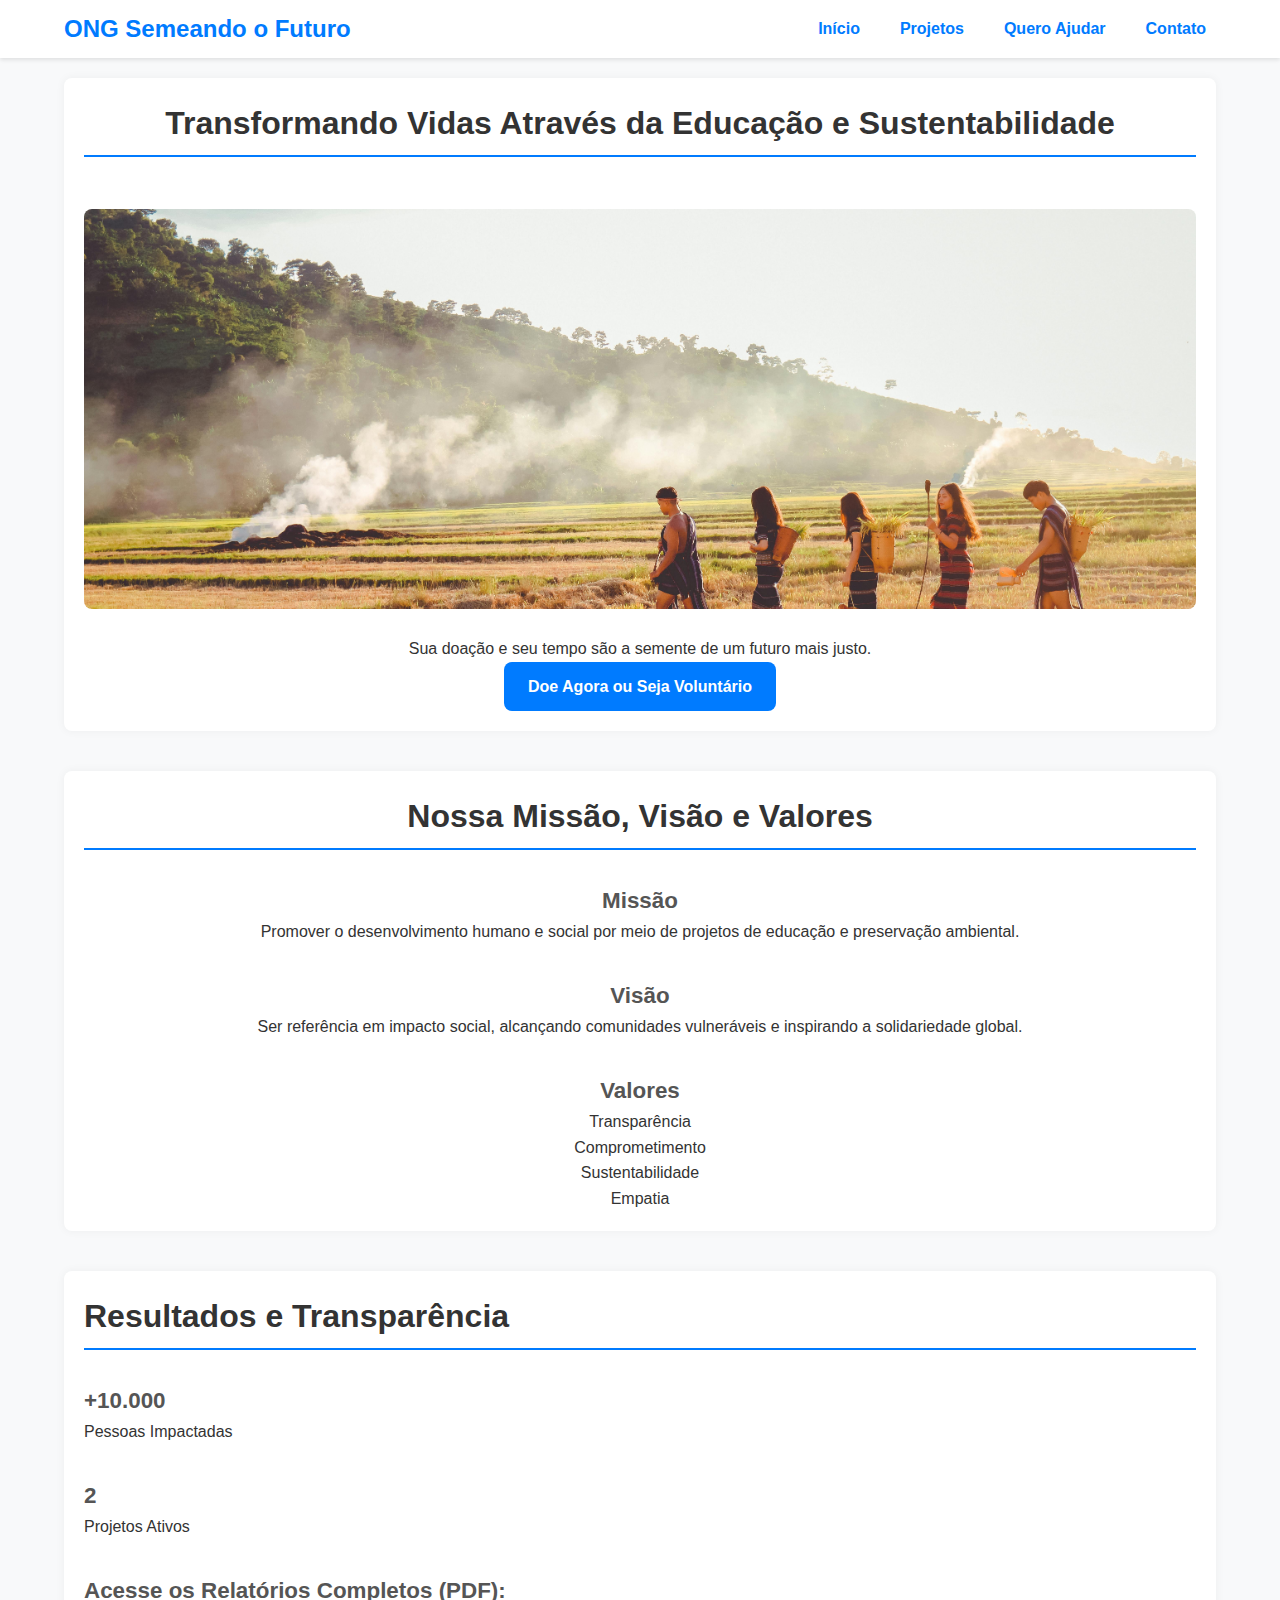
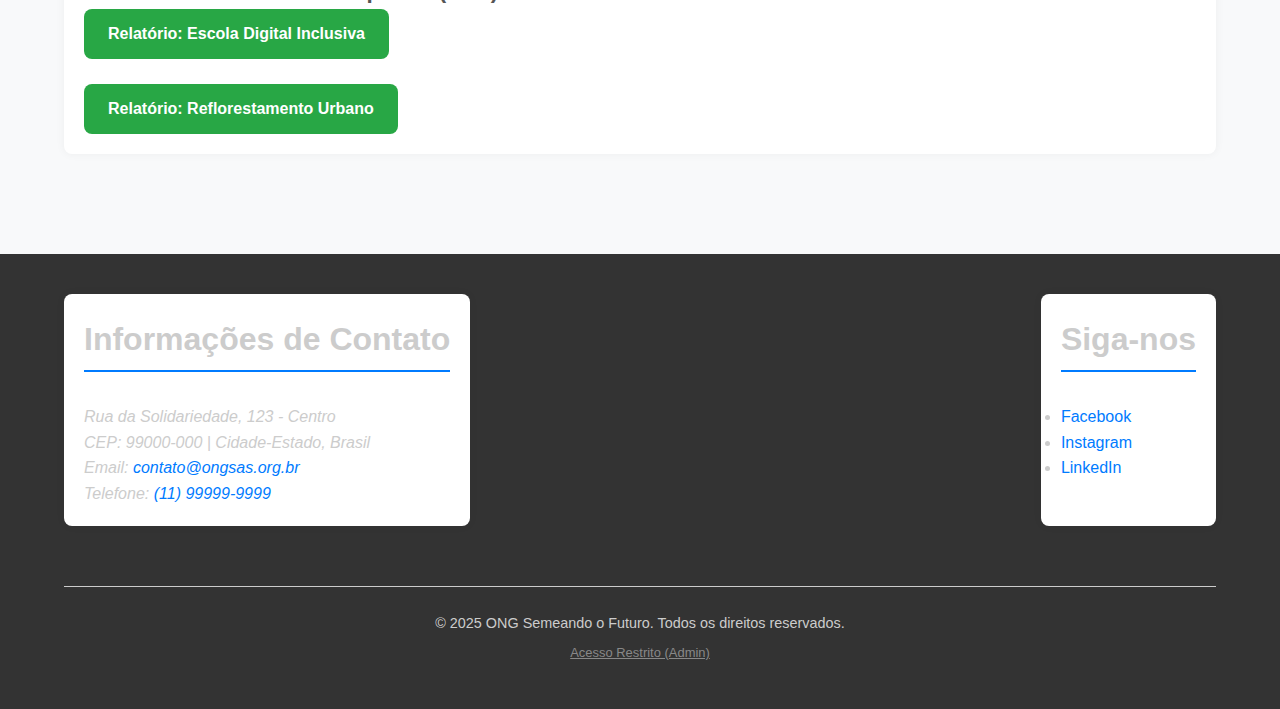
<file: plataforma-ong/index.html>
<!DOCTYPE html>
<html lang="pt-BR">
<head>
    <meta charset="UTF-8">
    <meta name="viewport" content="width=device-width, initial-scale=1.0">
    <meta name="description" content="Conheça a ONG Semeando o Futuro: nossa missão, projetos sociais e como você pode ajudar. Transparência e impacto real.">
    <title>Semeando o Futuro - Juntos por um mundo melhor</title>

    <!-- Estilos adicionados -->
    <link rel="stylesheet" href="css/style.css">
</head>
<body>
    <header id="inicio">
        <nav class="main-nav" aria-label="Navegação Principal">
            <h1><a href="index.html" title="Voltar para a Página Inicial">ONG Semeando o Futuro</a></h1>
            <button class="menu-toggle" aria-expanded="false" aria-controls="menu-list">Menu</button>
            <ul class="nav-list" id="menu-list">
                <li><a href="index.html" aria-current="page">Início</a></li>
                <li><a href="projetos.html">Projetos</a></li>
                <li><a href="cadastro.html">Quero Ajudar</a></li>
                <li><a href="#contato">Contato</a></li>
            </ul>
        </nav>
    </header>

    <main>
        <section class="hero" aria-labelledby="hero-title">
            <h2 id="hero-title">Transformando Vidas Através da Educação e Sustentabilidade</h2>
            <figure class="hero-image">
                <img src="images/banner-home.jpg" alt="Voluntários da ONG trabalhando em uma horta comunitária.">
            </figure>
            <p>Sua doação e seu tempo são a semente de um futuro mais justo.</p>
            <a href="cadastro.html" class="button primary-cta">Doe Agora ou Seja Voluntário</a>
        </section>

        <section class="about-us" aria-labelledby="about-us-title">
            <h2 id="about-us-title">Nossa Missão, Visão e Valores</h2>
            <article class="mvv-item">
                <h3>Missão</h3>
                <p>Promover o desenvolvimento humano e social por meio de projetos de educação e preservação ambiental.</p>
            </article>
            <article class="mvv-item">
                <h3>Visão</h3>
                <p>Ser referência em impacto social, alcançando comunidades vulneráveis e inspirando a solidariedade global.</p>
            </article>
            <article class="mvv-item">
                <h3>Valores</h3>
                <ul class="values-list">
                    <li>Transparência</li>
                    <li>Comprometimento</li>
                    <li>Sustentabilidade</li>
                    <li>Empatia</li>
                </ul>
            </article>
        </section>

        <section class="transparency" aria-labelledby="transparency-title">
            <h2 id="transparency-title">Resultados e Transparência</h2>
            <aside class="metrics">
                <article>
                    <h3>+10.000</h3>
                    <p>Pessoas Impactadas</p>
                </article>
                <article>
                    <h3>2</h3>
                    <p>Projetos Ativos</p>

                    <div class="reports-buttons">
                        <h3>Acesse os Relatórios Completos (PDF):</h3>
                        <a href="assets/relatorios/relatorio-escola-digital.pdf" class="button secondary-cta" target="_blank" rel="noopener noreferrer" download>
                            Relatório: Escola Digital Inclusiva
                        </a>
                        <br><br>
                        <a href="assets/relatorios/relatorio-reflorestamento.pdf" class="button secondary-cta" target="_blank" rel="noopener noreferrer" download>
                            Relatório: Reflorestamento Urbano
                        </a>
                    </div>
                </article>
            </aside>
        </section>
    </main>

    <footer id="contato">
        <div class="footer-content">
            <section class="contact-info">
                <h2>Informações de Contato</h2>
                <address>
                    <p>Rua da Solidariedade, 123 - Centro</p>
                    <p>CEP: 99000-000 | Cidade-Estado, Brasil</p>
                    <p>Email: <a href="mailto:contato@ongsas.org.br">contato@ongsas.org.br</a></p>
                    <p>Telefone: <a href="tel:+5511999999999">(11) 99999-9999</a></p>
                </address>
            </section>
            <section class="social-media">
                <h2>Siga-nos</h2>
                <ul>
                    <li><a href="https://www.facebook.com/?locale=pt_BR">Facebook</a></li>
                    <li><a href="https://www.instagram.com/">Instagram</a></li>
                    <li><a href="https://br.linkedin.com/">LinkedIn</a></li>
                </ul>
            </section>
        </div>
        <div class="copyright">
            <p>&copy; 2025 ONG Semeando o Futuro. Todos os direitos reservados.</p>
            <p class="admin-link"><a href="admin-login.html">Acesso Restrito (Admin)</a></p>
        </div>
    </footer>
</body>
</html>
</file>
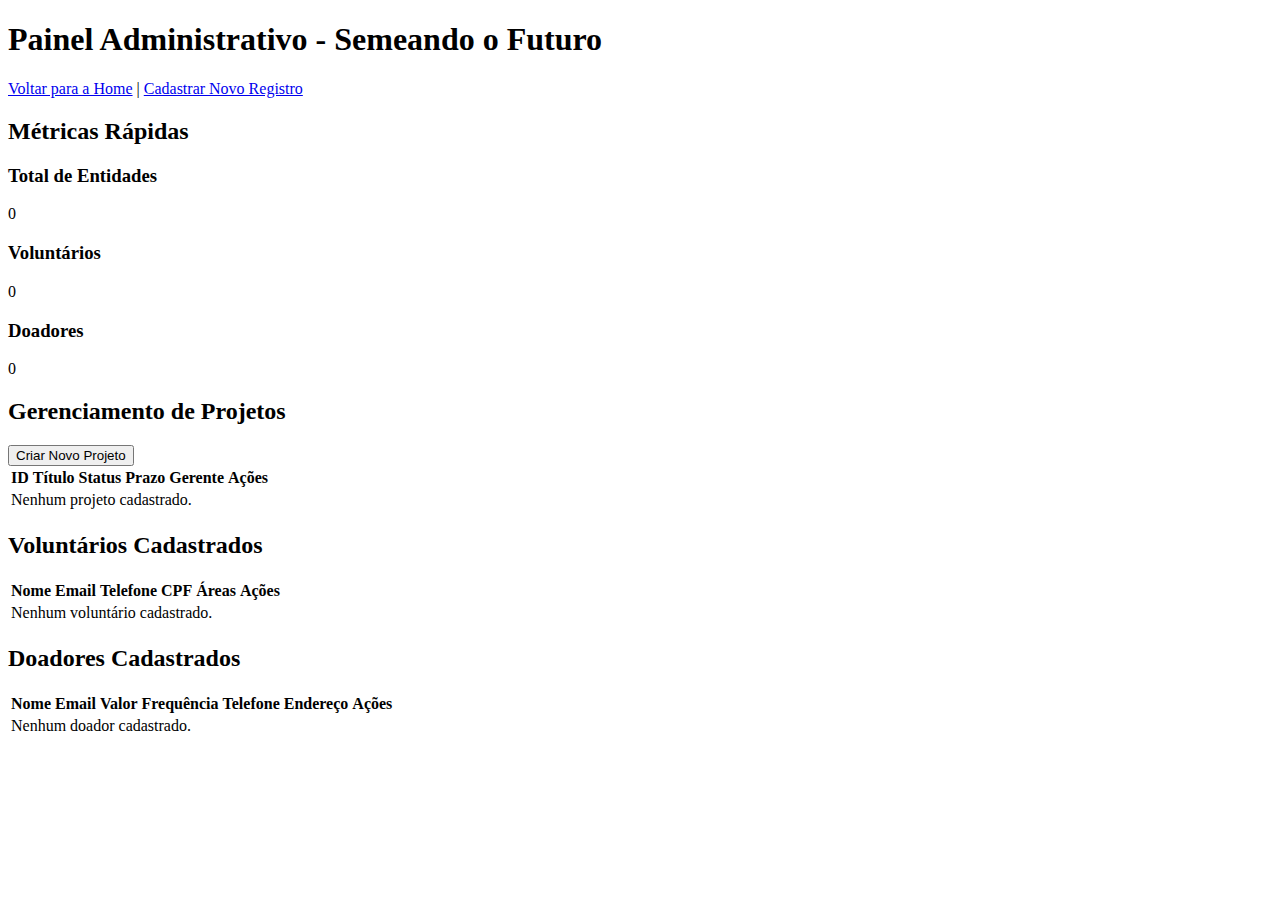
<file: admin-dashboard.html>
<!DOCTYPE html>
<html lang="pt-BR">
<head>
  <meta charset="UTF-8">
  <meta name="viewport" content="width=device-width, initial-scale=1.0">
  <title>Admin Dashboard - Semeando o Futuro</title>
</head>
<body>
  <div class="container" id="main-content">
    <h1>Painel Administrativo - Semeando o Futuro</h1>
    <p><a href="index.html">Voltar para a Home</a> | <a href="cadastro.html">Cadastrar Novo Registro</a></p>

    <h2>Métricas Rápidas</h2>
    <div class="metrics">
      <div class="metric-card">
        <h3>Total de Entidades</h3>
        <p id="total-registros">0</p>
      </div>
      <div class="metric-card">
        <h3>Voluntários</h3>
        <p id="count-voluntarios-metric">0</p>
      </div>
      <div class="metric-card">
        <h3>Doadores</h3>
        <p id="count-doadores-metric">0</p>
      </div>
    </div>

    <h2>Gerenciamento de Projetos</h2>
    <button id="btn-abrir-modal-criar-projeto">Criar Novo Projeto</button>
    <table id="tabela-projetos">
      <thead>
        <tr>
          <th>ID</th><th>Título</th><th>Status</th><th>Prazo</th><th>Gerente</th><th>Ações</th>
        </tr>
      </thead>
      <tbody>
        <tr id="no-projetos-row"><td colspan="6">Nenhum projeto cadastrado.</td></tr>
      </tbody>
    </table>

    <h2>Voluntários Cadastrados</h2>
    <table id="voluntarios-table">
      <thead>
        <tr>
          <th>Nome</th><th>Email</th><th>Telefone</th><th>CPF</th><th>Áreas</th><th>Ações</th>
        </tr>
      </thead>
      <tbody>
        <tr id="no-voluntarios-row"><td colspan="6">Nenhum voluntário cadastrado.</td></tr>
      </tbody>
    </table>

    <h2>Doadores Cadastrados</h2>
    <table id="doadores-table">
      <thead>
        <tr>
          <th>Nome</th><th>Email</th><th>Valor</th><th>Frequência</th><th>Telefone</th><th>Endereço</th><th>Ações</th>
        </tr>
      </thead>
      <tbody>
        <tr id="no-doadores-row"><td colspan="7">Nenhum doador cadastrado.</td></tr>
      </tbody>
    </table>
  </div>
</body>
</html>
</file>
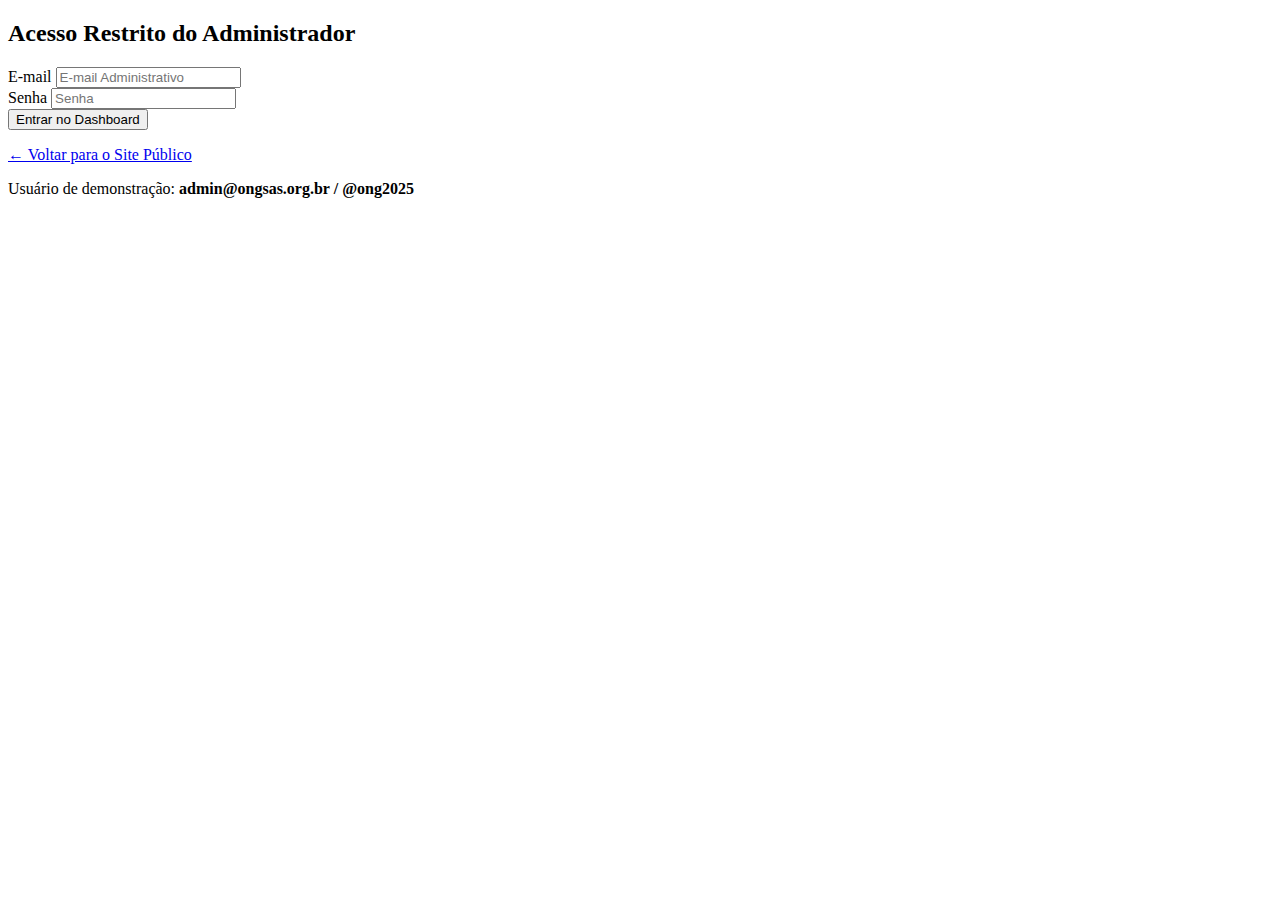
<file: admin-login.html>
<!DOCTYPE html>
<html lang="pt-BR">
<head>
  <meta charset="UTF-8">
  <meta name="viewport" content="width=device-width, initial-scale=1.0">
  <title>Login Administrativo - ONG Semeando o Futuro</title>
</head>
<body>
  <main>
    <section class="login-container" aria-labelledby="login-title">
      <h2 id="login-title">Acesso Restrito do Administrador</h2>

      <form id="admin-login-form" method="POST">
        <div class="form-group">
          <label for="admin-email">E-mail</label>
          <input type="email" id="admin-email" placeholder="E-mail Administrativo" required>
        </div>

        <div class="form-group">
          <label for="admin-password">Senha</label>
          <input type="password" id="admin-password" placeholder="Senha" required>
        </div>

        <button type="submit">Entrar no Dashboard</button>

        <p>
          <a href="index.html">← Voltar para o Site Público</a>
        </p>

        <p>Usuário de demonstração: <strong>admin@ongsas.org.br / @ong2025</strong></p>
      </form>
    </section>
  </main>
</body>
</html>
</file>
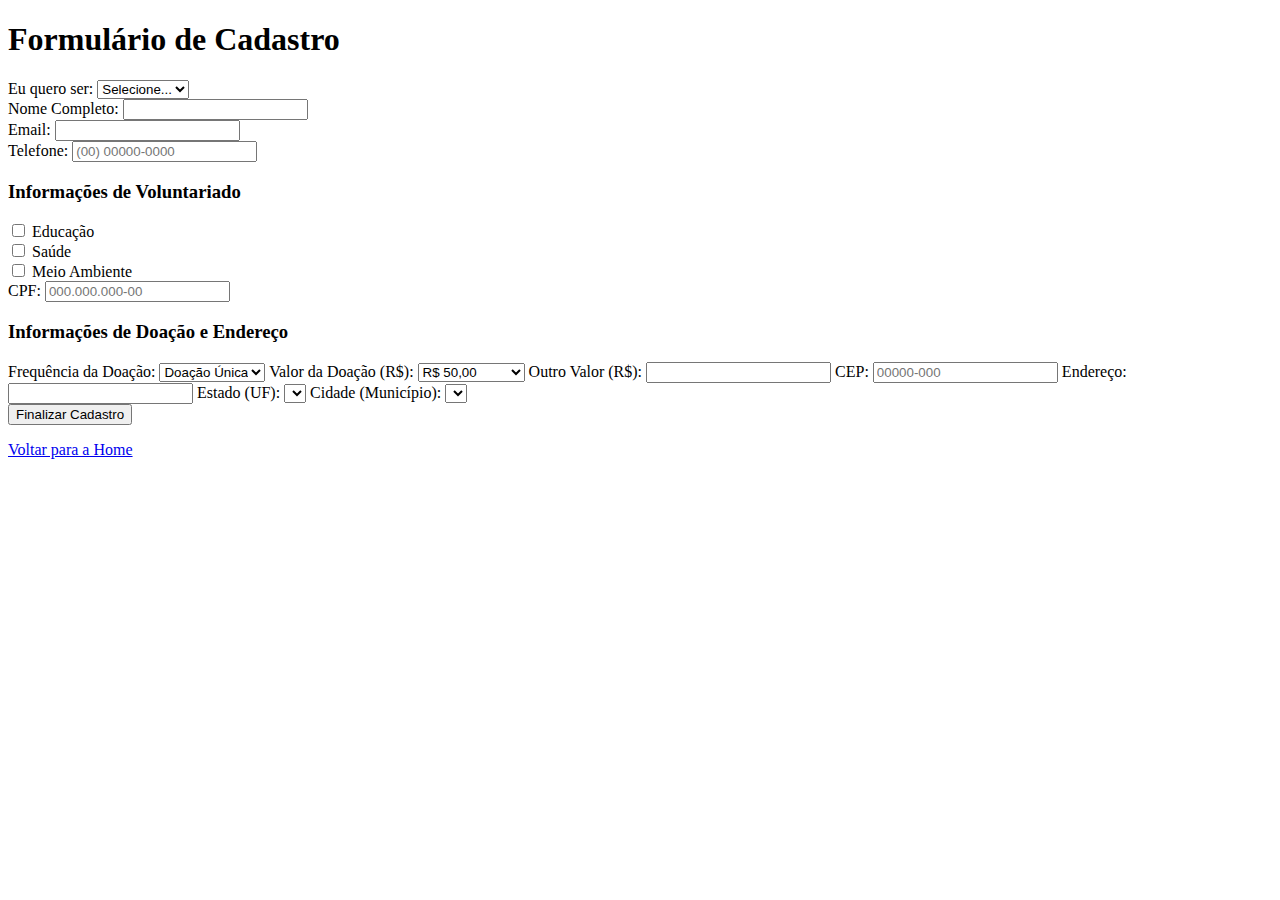
<file: cadastro.html>
<!DOCTYPE html>
<html lang="pt-BR">
<head>
  <meta charset="UTF-8">
  <meta name="viewport" content="width=device-width, initial-scale=1.0">
  <title>Cadastro - Semeando o Futuro</title>
</head>
<body>
  <div class="container">
    <h1>Formulário de Cadastro</h1>

    <div id="feedback-message"></div>

    <form id="form-principal">
      <div class="form-group">
        <label for="profile-type">Eu quero ser:</label>
        <select id="profile-type" name="profile_type" required>
          <option value="">Selecione...</option>
          <option value="voluntario">Voluntário</option>
          <option value="doador">Doador</option>
        </select>
      </div>

      <div class="form-group">
        <label for="nome">Nome Completo:</label>
        <input type="text" id="nome" name="nome" required>
      </div>

      <div class="form-group">
        <label for="email">Email:</label>
        <input type="email" id="email" name="email" required>
      </div>

      <div class="form-group">
        <label for="telefone">Telefone:</label>
        <input type="tel" id="telefone" name="telefone" placeholder="(00) 00000-0000" required>
      </div>

      <div id="campos-voluntario">
        <h3>Informações de Voluntariado</h3>
        <label><input type="checkbox" name="area_voluntariado" value="Educacao"> Educação</label><br>
        <label><input type="checkbox" name="area_voluntariado" value="Saude"> Saúde</label><br>
        <label><input type="checkbox" name="area_voluntariado" value="Meio Ambiente"> Meio Ambiente</label><br>
        <label for="cpf">CPF:</label>
        <input type="text" id="cpf" name="cpf" placeholder="000.000.000-00">
      </div>

      <div id="campos-doador">
        <h3>Informações de Doação e Endereço</h3>
        <label for="frequencia_doacao">Frequência da Doação:</label>
        <select id="frequencia_doacao" name="frequencia_doacao">
          <option value="unica">Doação Única</option>
          <option value="mensal">Mensal</option>
        </select>

        <label for="valor_doacao">Valor da Doação (R$):</label>
        <select id="valor_doacao" name="valor_doacao">
          <option value="50">R$ 50,00</option>
          <option value="100">R$ 100,00</option>
          <option value="personalizado">Personalizado</option>
        </select>

        <label for="valor_personalizado">Outro Valor (R$):</label>
        <input type="number" id="valor_personalizado" name="valor_personalizado">

        <label for="cep">CEP:</label>
        <input type="text" id="cep" name="cep" placeholder="00000-000">

        <label for="endereco">Endereço:</label>
        <input type="text" id="endereco" name="endereco">

        <label for="estado_select">Estado (UF):</label>
        <select id="estado_select" name="estado"></select>

        <label for="cidade_select">Cidade (Município):</label>
        <select id="cidade_select" name="cidade"></select>
      </div>

      <button type="submit">Finalizar Cadastro</button>
    </form>
    <p><a href="index.html">Voltar para a Home</a></p>
  </div>
</body>
</html>
</file>
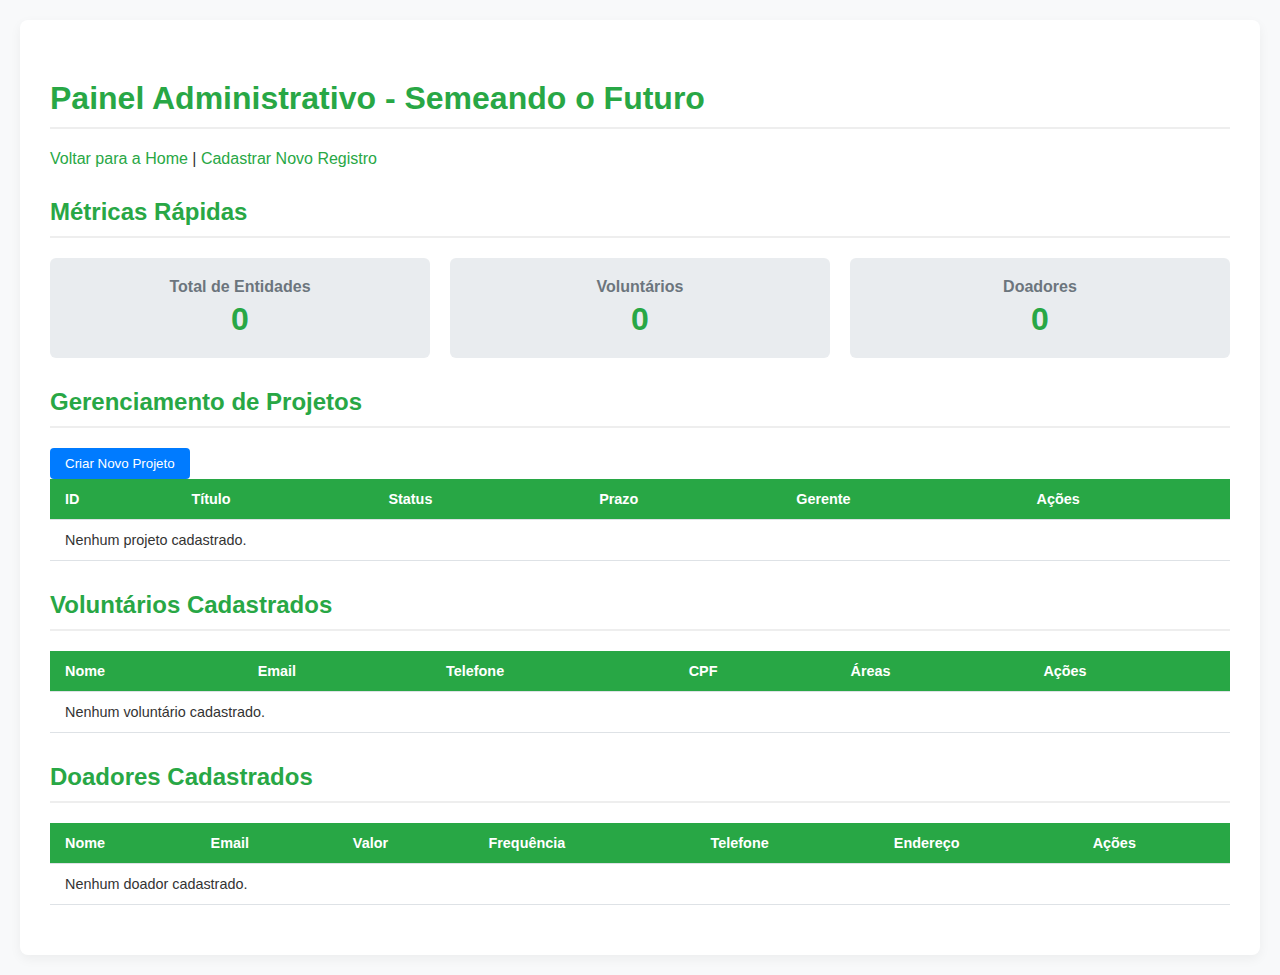
<file: plataforma-ong/admin-dashboard.html>
<!DOCTYPE html>
<html lang="pt-BR">
<head>
  <meta charset="UTF-8">
  <meta name="viewport" content="width=device-width, initial-scale=1.0">
  <title>Admin Dashboard - Semeando o Futuro</title>
  <style>
    body {
      font-family: Arial, sans-serif;
      background-color: #f8f9fa;
      margin: 0;
      padding: 20px;
      color: #333;
    }

    .container {
      max-width: 1200px;
      margin: 0 auto;
      background: white;
      padding: 30px;
      border-radius: 8px;
      box-shadow: 0 4px 12px rgba(0, 0, 0, 0.05);
    }

    h1, h2 {
      color: #28a745;
      border-bottom: 2px solid #eee;
      padding-bottom: 10px;
      margin-top: 30px;
    }

    .metrics {
      display: flex;
      justify-content: space-between;
      gap: 20px;
      margin-bottom: 30px;
    }

    .metric-card {
      background-color: #e9ecef;
      padding: 20px;
      border-radius: 6px;
      text-align: center;
      flex: 1;
    }

    .metric-card h3 {
      margin: 0 0 5px 0;
      color: #6c757d;
      font-size: 1em;
    }

    .metric-card p {
      font-size: 2em;
      font-weight: bold;
      margin: 0;
      color: #28a745;
    }

    table {
      width: 100%;
      border-collapse: collapse;
      margin-bottom: 20px;
      background-color: white;
    }

    th, td {
      padding: 12px 15px;
      text-align: left;
      border-bottom: 1px solid #dee2e6;
      font-size: 0.9em;
    }

    th {
      background-color: #28a745;
      color: white;
      font-weight: 600;
    }

    tr:nth-child(even) {
      background-color: #f2f2f2;
    }

    button {
      padding: 8px 15px;
      background-color: #007bff;
      color: white;
      border: none;
      border-radius: 4px;
      cursor: pointer;
      transition: background-color 0.3s;
    }

    button:hover {
      background-color: #0056b3;
    }

    a {
      color: #28a745;
      text-decoration: none;
    }

    a:hover {
      text-decoration: underline;
    }
  </style>
</head>
<body>
  <div class="container" id="main-content">
    <h1>Painel Administrativo - Semeando o Futuro</h1>
    <p><a href="index.html">Voltar para a Home</a> | <a href="cadastro.html">Cadastrar Novo Registro</a></p>

    <h2>Métricas Rápidas</h2>
    <div class="metrics">
      <div class="metric-card">
        <h3>Total de Entidades</h3>
        <p id="total-registros">0</p>
      </div>
      <div class="metric-card">
        <h3>Voluntários</h3>
        <p id="count-voluntarios-metric">0</p>
      </div>
      <div class="metric-card">
        <h3>Doadores</h3>
        <p id="count-doadores-metric">0</p>
      </div>
    </div>

    <h2>Gerenciamento de Projetos</h2>
    <button id="btn-abrir-modal-criar-projeto">Criar Novo Projeto</button>

    <table id="tabela-projetos">
      <thead>
        <tr>
          <th>ID</th><th>Título</th><th>Status</th><th>Prazo</th><th>Gerente</th><th>Ações</th>
        </tr>
      </thead>
      <tbody>
        <tr id="no-projetos-row"><td colspan="6">Nenhum projeto cadastrado.</td></tr>
      </tbody>
    </table>

    <h2>Voluntários Cadastrados</h2>
    <table id="voluntarios-table">
      <thead>
        <tr>
          <th>Nome</th><th>Email</th><th>Telefone</th><th>CPF</th><th>Áreas</th><th>Ações</th>
        </tr>
      </thead>
      <tbody>
        <tr id="no-voluntarios-row"><td colspan="6">Nenhum voluntário cadastrado.</td></tr>
      </tbody>
    </table>

    <h2>Doadores Cadastrados</h2>
    <table id="doadores-table">
      <thead>
        <tr>
          <th>Nome</th><th>Email</th><th>Valor</th><th>Frequência</th><th>Telefone</th><th>Endereço</th><th>Ações</th>
        </tr>
      </thead>
      <tbody>
        <tr id="no-doadores-row"><td colspan="7">Nenhum doador cadastrado.</td></tr>
      </tbody>
    </table>
  </div>
</body>
</html>
</file>
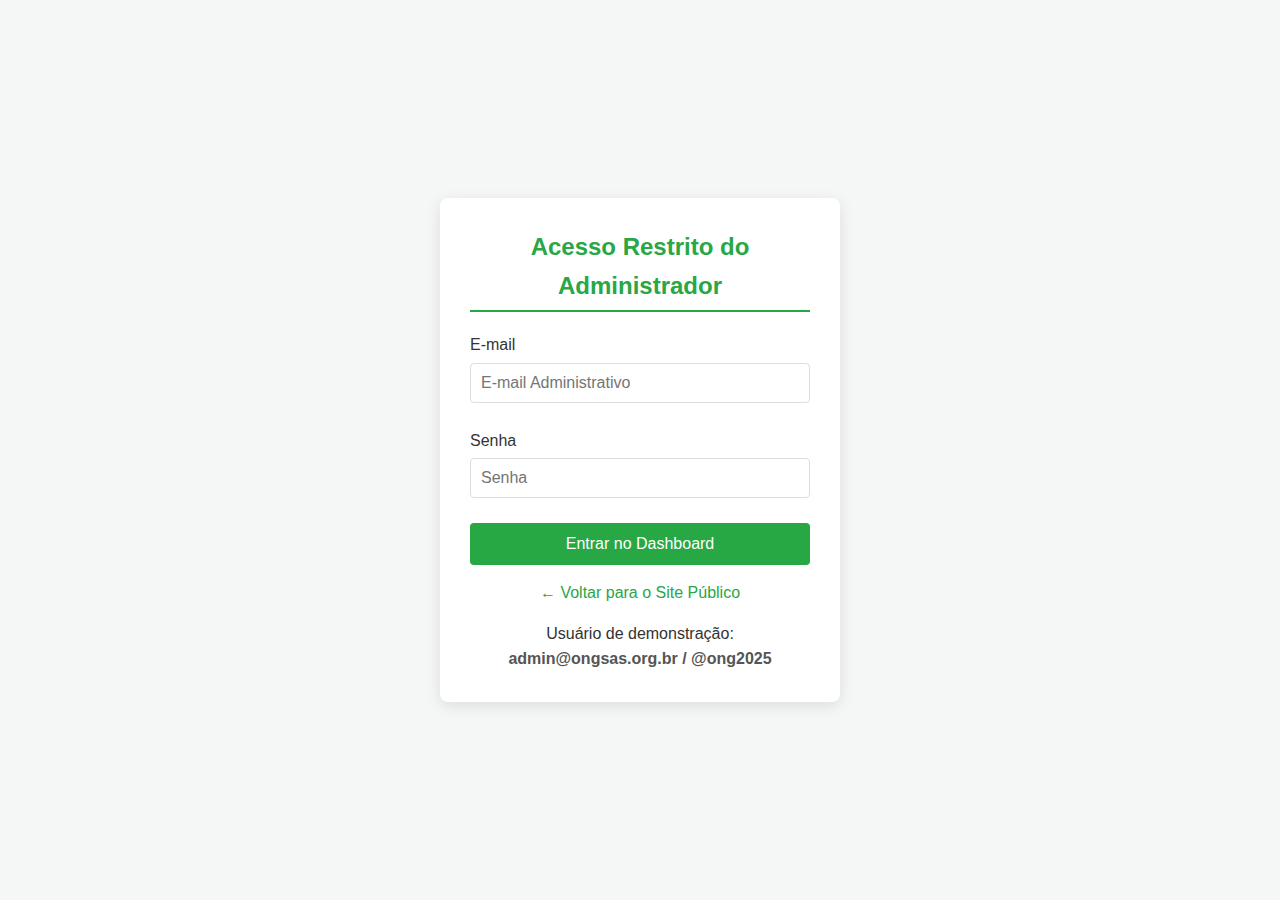
<file: plataforma-ong/admin-login.html>
<!DOCTYPE html>
<html lang="pt-BR">
<head>
  <meta charset="UTF-8">
  <meta name="viewport" content="width=device-width, initial-scale=1.0">
  <title>Login Administrativo - ONG Semeando o Futuro</title>
  <link rel="stylesheet" href="css/style.css">
  <style>
    :root {
      --color-white: #fff;
      --color-primary: #28a745;
      --color-text: #333;
    }

    body {
      font-family: 'Segoe UI', Tahoma, Geneva, Verdana, sans-serif;
      background-color: #f4f7f6;
      margin: 0;
      display: flex;
      justify-content: center;
      align-items: center;
      min-height: 100vh;
    }

    .login-container {
      max-width: 400px;
      margin: 100px auto;
      padding: 30px;
      background-color: var(--color-white);
      border-radius: 8px;
      box-shadow: 0 4px 15px rgba(0, 0, 0, 0.1);
      text-align: center;
    }

    h2 {
      color: var(--color-primary);
      margin-bottom: 20px;
      font-size: 1.5em;
    }

    .form-group {
      margin-bottom: 15px;
      text-align: left;
    }

    label {
      display: block;
      font-weight: bold;
      margin-bottom: 5px;
      color: var(--color-text);
    }

    input[type="email"],
    input[type="password"] {
      width: 100%;
      padding: 12px;
      font-size: 1em;
      border: 1px solid #ddd;
      border-radius: 4px;
      margin-bottom: 10px;
    }

    button {
      background-color: var(--color-primary);
      color: white;
      border: none;
      border-radius: 4px;
      padding: 12px;
      width: 100%;
      font-size: 1em;
      cursor: pointer;
    }

    button:hover {
      background-color: #218838;
    }

    a {
      color: var(--color-primary);
      text-decoration: none;
    }

    a:hover {
      text-decoration: underline;
    }

    p {
      margin-top: 15px;
      color: var(--color-text);
    }

    strong {
      color: #555;
    }
  </style>
</head>
<body>
  <main>
    <section class="login-container" aria-labelledby="login-title">
      <h2 id="login-title">Acesso Restrito do Administrador</h2>

      <form id="admin-login-form" method="POST">
        <div class="form-group">
          <label for="admin-email">E-mail</label>
          <input type="email" id="admin-email" placeholder="E-mail Administrativo" required>
        </div>

        <div class="form-group">
          <label for="admin-password">Senha</label>
          <input type="password" id="admin-password" placeholder="Senha" required>
        </div>

        <button type="submit">Entrar no Dashboard</button>

        <p><a href="index.html">← Voltar para o Site Público</a></p>

        <p>Usuário de demonstração: <strong>admin@ongsas.org.br / @ong2025</strong></p>
      </form>
    </section>
  </main>
</body>
</html>
</file>
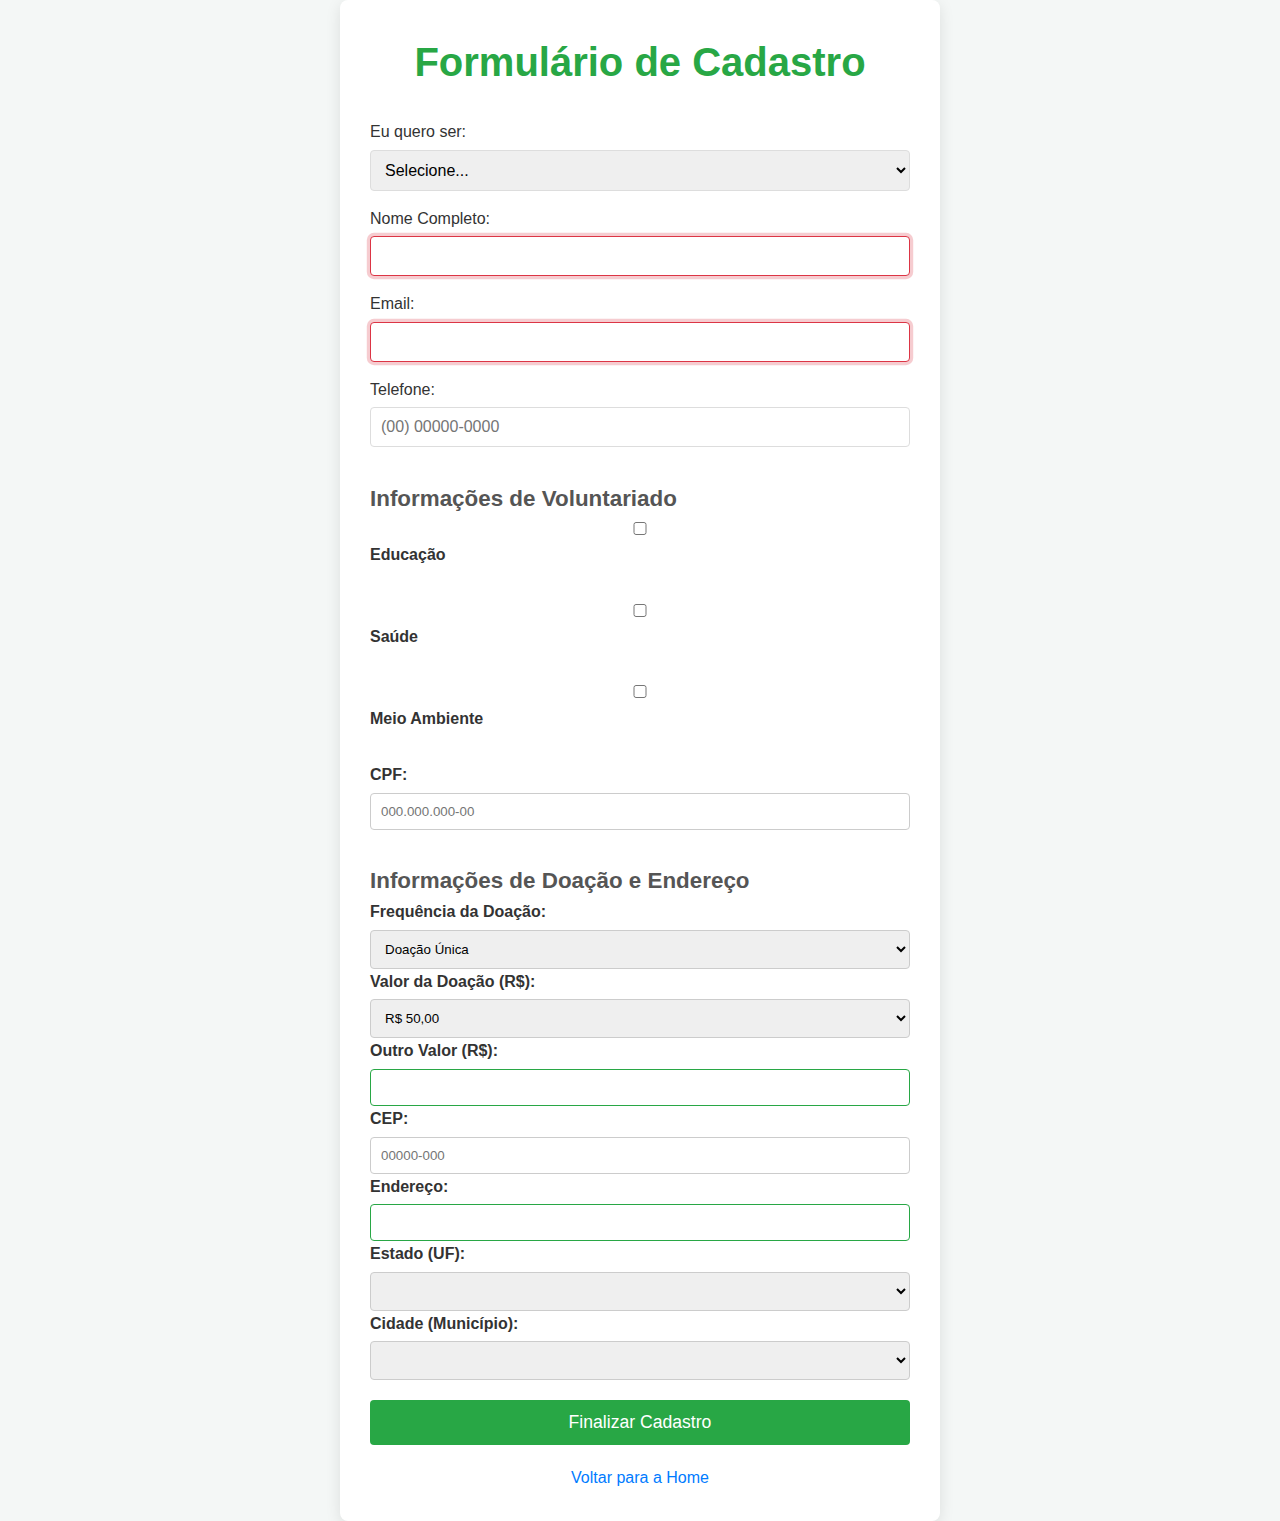
<file: plataforma-ong/cadastro.html>
<!DOCTYPE html>
<html lang="pt-BR">
<head>
  <meta charset="UTF-8">
  <meta name="viewport" content="width=device-width, initial-scale=1.0">
  <title>Cadastro - Semeando o Futuro</title>
  <link rel="stylesheet" href="css/style.css">
  <style>
    body { font-family: sans-serif; background-color: #f4f7f6; display: flex; justify-content: center; align-items: center; min-height: 100vh; margin: 0; }
    .container { background-color: white; padding: 30px; border-radius: 8px; box-shadow: 0 4px 15px rgba(0, 0, 0, 0.1); width: 100%; max-width: 600px; }
    h1 { text-align: center; color: #28a745; margin-bottom: 25px; }
    .form-group { margin-bottom: 15px; }
    label { display: block; margin-bottom: 5px; font-weight: bold; }
    input, select, textarea { width: 100%; padding: 10px; border: 1px solid #ccc; border-radius: 4px; box-sizing: border-box; }
    button[type="submit"] { background-color: #28a745; color: white; padding: 12px 20px; border: none; border-radius: 4px; cursor: pointer; width: 100%; font-size: 1.1em; margin-top: 20px; }
    button[type="submit"]:hover { background-color: #1e7e34; }
    #feedback-message { padding: 15px; margin-bottom: 20px; border-radius: 4px; text-align: center; font-weight: bold; display: none; }
    .success { background-color: #d4edda; color: #155724; border: 1px solid #c3e6cb; }
    .error { background-color: #f8d7da; color: #721c24; border: 1px solid #f5c6cb; }
  </style>
</head>
<body>
  <div class="container">
    <h1>Formulário de Cadastro</h1>

    <div id="feedback-message"></div>

    <form id="form-principal">
      <div class="form-group">
        <label for="profile-type">Eu quero ser:</label>
        <select id="profile-type" name="profile_type" required>
          <option value="">Selecione...</option>
          <option value="voluntario">Voluntário</option>
          <option value="doador">Doador</option>
        </select>
      </div>

      <div class="form-group">
        <label for="nome">Nome Completo:</label>
        <input type="text" id="nome" name="nome" required>
      </div>

      <div class="form-group">
        <label for="email">Email:</label>
        <input type="email" id="email" name="email" required>
      </div>

      <div class="form-group">
        <label for="telefone">Telefone:</label>
        <input type="tel" id="telefone" name="telefone" placeholder="(00) 00000-0000" required>
      </div>

      <div id="campos-voluntario">
        <h3>Informações de Voluntariado</h3>
        <label><input type="checkbox" name="area_voluntariado" value="Educacao"> Educação</label><br>
        <label><input type="checkbox" name="area_voluntariado" value="Saude"> Saúde</label><br>
        <label><input type="checkbox" name="area_voluntariado" value="Meio Ambiente"> Meio Ambiente</label><br>
        <label for="cpf">CPF:</label>
        <input type="text" id="cpf" name="cpf" placeholder="000.000.000-00">
      </div>

      <div id="campos-doador">
        <h3>Informações de Doação e Endereço</h3>
        <label for="frequencia_doacao">Frequência da Doação:</label>
        <select id="frequencia_doacao" name="frequencia_doacao">
          <option value="unica">Doação Única</option>
          <option value="mensal">Mensal</option>
        </select>

        <label for="valor_doacao">Valor da Doação (R$):</label>
        <select id="valor_doacao" name="valor_doacao">
          <option value="50">R$ 50,00</option>
          <option value="100">R$ 100,00</option>
          <option value="personalizado">Personalizado</option>
        </select>

        <label for="valor_personalizado">Outro Valor (R$):</label>
        <input type="number" id="valor_personalizado" name="valor_personalizado">

        <label for="cep">CEP:</label>
        <input type="text" id="cep" name="cep" placeholder="00000-000">

        <label for="endereco">Endereço:</label>
        <input type="text" id="endereco" name="endereco">

        <label for="estado_select">Estado (UF):</label>
        <select id="estado_select" name="estado"></select>

        <label for="cidade_select">Cidade (Município):</label>
        <select id="cidade_select" name="cidade"></select>
      </div>

      <button type="submit">Finalizar Cadastro</button>
    </form>
    <p style="text-align:center; margin-top:20px;"><a href="index.html">Voltar para a Home</a></p>
  </div>
</body>
</html>
</file>
<file: plataforma-ong/css/style.css>
/* Configurações Globais e Variáveis (Design System Básico) */
:root {
    /* Cores principais */
    --color-primary: #007bff; /* Azul vibrante */
    --color-secondary: #28a745; /* Verde de destaque (ação/doação) */
    --color-text: #333;
    --color-background: #f8f9fa;
    --color-white: #fff;
    --color-gray: #ccc;
    
    /* Cores adicionais para o DASHBOARD */
    --color-dark-sidebar: #2c3e50; /* Cinza escuro para sidebar */
    --color-success: #28a745;
    --color-danger: #dc3545;
    --color-warning: #ffc107;
    --color-info: #17a2b8;

    /* Fontes */
    --font-main: 'Helvetica Neue', Helvetica, Arial, sans-serif;
    
    /* Breakpoints (Mobile-First) */
    --breakpoint-tablet: 768px;
    --breakpoint-desktop: 1024px;
}

/* Reset Básico */
* {
    margin: 0;
    padding: 0;
    box-sizing: border-box;
}

body {
    font-family: var(--font-main);
    line-height: 1.6;
    color: var(--color-text);
    background-color: var(--color-background);
}

/* ----------------------------------- */
/* Acessibilidade: Contraste e Foco    */
/* ----------------------------------- */

/* Garante alto contraste nos botões e links principais */
a, .button {
    color: var(--color-primary);
    text-decoration: none;
    transition: color 0.3s, background-color 0.3s, border-color 0.3s;
}

.primary-cta, .secondary-cta {
    /* Contraste adequado de texto e fundo */
    color: var(--color-white);
    padding: 12px 24px;
    border-radius: 8px;
    display: inline-block;
    font-weight: bold;
    text-align: center;
}

.primary-cta {
    background-color: var(--color-primary);
}

.secondary-cta {
    background-color: var(--color-secondary);
}

/* Foco visível para navegação por teclado (WCAG 2.1) */
:focus {
    outline: 3px solid #ffc107; /* Amarelo de alto contraste */
    outline-offset: 2px;
}

/* ----------------------------------- */
/* Tipografia e Hierarquia de Títulos  */
/* ----------------------------------- */

h1 { font-size: 2.2em; color: var(--color-primary); }
h2 { font-size: 1.8em; margin-bottom: 1em; border-bottom: 2px solid var(--color-primary); padding-bottom: 5px; }
h3 { font-size: 1.4em; margin-top: 1.5em; color: #555; }
h4 { font-size: 1.1em; }

/* ----------------------------------- */
/* Layout Geral (Responsivo - Mobile-First) */
/* ----------------------------------- */

.container {
    width: 90%;
    max-width: 1200px;
    margin: 0 auto;
    padding: 20px 0;
}

/* Header e Navegação */
header {
    background-color: var(--color-white);
    padding: 10px 5%;
    box-shadow: 0 2px 4px rgba(0, 0, 0, 0.1);
}

.main-nav {
    display: flex;
    justify-content: space-between;
    align-items: center;
    flex-wrap: wrap; /* Permite que o logo e menu quebrem linha no mobile, se necessário */
}

.main-nav h1 {
    font-size: 1.5em;
    margin: 0;
}

.menu-toggle {
    display: block; /* Visível no Mobile */
    background: none;
    border: 1px solid var(--color-primary);
    color: var(--color-primary);
    padding: 5px 10px;
    cursor: pointer;
}

.nav-list {
    list-style: none;
    width: 100%; /* Ocupa a largura total no mobile por padrão */
    display: none; /* Escondido no mobile até ser ativado por JS */
    flex-direction: column;
    text-align: center;
    padding-top: 10px;
}

.nav-list.active {
    display: flex;
}

.nav-list li a {
    display: block;
    padding: 10px 0;
    font-weight: bold;
}

main {
    padding: 20px 5%;
}

section {
    margin-bottom: 40px;
    padding: 20px;
    background-color: var(--color-white);
    border-radius: 8px;
    box-shadow: 0 0 10px rgba(0, 0, 0, 0.05);
}

/* Footer */
footer {
    background-color: #333;
    color: var(--color-gray);
    padding: 40px 5%;
    margin-top: 40px;
}

.footer-content {
    display: flex;
    flex-direction: column;
    gap: 30px;
}

/* ----------------------------------- */
/* Layout Específico (Grid e Flexbox)  */
/* ----------------------------------- */

/* Hero Section (Index) */
.hero {
    text-align: center;
}

.hero-image img {
    width: 100%;
    height: auto;
    max-height: 400px;
    object-fit: cover;
    border-radius: 8px;
    margin: 20px 0;
}

/* Missão, Visão, Valores (Index) - Grid para alinhamento */
.about-us {
    text-align: center;
}
.mvv-item {
    margin-bottom: 20px;
}

/* Lista de Projetos (Projetos) - Grid Responsivo */
.projects-grid {
    display: grid;
    /* Mobile-first: 1 coluna */
    grid-template-columns: 1fr;
    gap: 20px;
    margin-top: 20px;
}

.project-card {
    border: 1px solid #ddd;
    padding: 15px;
    border-radius: 8px;
    text-align: center;
}

.project-card img {
    width: 100%;
    height: 200px;
    object-fit: cover;
    border-radius: 6px;
    margin-bottom: 10px;
}

/* Formulários (Cadastro) */
#registration-form {
    padding: 20px;
    background-color: var(--color-background);
    border-radius: 8px;
}

fieldset {
    border: 1px solid #ccc;
    padding: 20px;
    margin-bottom: 20px;
    border-radius: 6px;
}

legend {
    font-weight: bold;
    padding: 0 10px;
    color: var(--color-primary);
}

.form-group {
    margin-bottom: 15px;
}

.form-group label {
    display: block;
    margin-bottom: 5px;
    font-weight: 500;
}

.form-group input:not([type="radio"]):not([type="checkbox"]),
.form-group select,
.form-group textarea { /* Adicionado textarea */
    width: 100%;
    padding: 10px;
    border: 1px solid #ddd;
    border-radius: 4px;
    font-size: 1em;
}

/* Estilização para validação nativa HTML5 */
input:invalid:not(:focus):not(:placeholder-shown) {
    border-color: #dc3545; /* Vermelho para erro */
    box-shadow: 0 0 0 0.2rem rgba(220, 53, 69, 0.25);
}
input:valid:not(:placeholder-shown) {
    border-color: #28a745; /* Verde para sucesso */
}

/* Botão de Busca CEP */
#search-cep {
    margin-top: 5px;
    width: auto;
    padding: 8px 15px;
    font-size: 0.9em;
    background-color: #6c757d;
}

/* ----------------------------------- */
/* Media Queries (Responsividade)      */
/* ----------------------------------- */

/* Tablet (aplica a partir de 768px) */
@media (min-width: 768px) {
    
    /* Navegação */
    .menu-toggle {
        display: none; /* Esconde o botão de menu */
    }
    
    .nav-list {
        display: flex !important; /* Sempre visível no desktop/tablet */
        width: auto;
        flex-direction: row;
        gap: 20px;
        padding-top: 0;
    }
    
    .nav-list li a {
        padding: 5px 10px;
    }

    /* Footer - Colunas Lado a Lado */
    .footer-content {
        flex-direction: row;
        justify-content: space-between;
    }

    /* Missão, Visão, Valores (Index) - Grid com 3 colunas */
    .about-us .mvv-item {
        margin-bottom: 0;
        list-style-type: none;
    }
    .about-us section {
        display: grid;
        grid-template-columns: repeat(3, 1fr);
        gap: 20px;
    }

    .values-list {
    /* Remove os marcadores de lista (bolinhas) */
    list-style-type: none;
    
    /* Remove o padding e a margem padrão que os navegadores adicionam a listas */
    padding-left: 0;
    margin-left: 0;
    }

    /* Projetos - Grid com 2 ou 3 colunas */
    .projects-grid {
        grid-template-columns: repeat(2, 1fr); /* 2 colunas */
    }

    /* Formulários - 2 Colunas */
    .personal-info, .address-info {
        display: grid;
        grid-template-columns: 1fr 1fr;
        gap: 15px 30px;
    }
    
    /* Campos que devem ocupar 1 coluna */
    .personal-info .form-group:nth-child(1), /* Nome Completo */
    .personal-info .form-group:nth-child(2), /* Email */
    .address-info .form-group:nth-child(2) /* Endereço */
    {
        grid-column: span 2;
    }

    /* NOVO: Layout do Formulário do Modal em 2 colunas no desktop/tablet */
    .modal .form-group-grid {
        display: grid;
        grid-template-columns: 1fr 1fr;
        gap: 15px;
        margin-bottom: 15px;
    }

    /* Garante que os inputs dentro do form-group-grid ocupem 100% da sua coluna */
    .modal .form-group-grid .form-group {
        margin-bottom: 0; /* Remove a margem padrão para não duplicar */
    }
}

/* Desktop (aplica a partir de 1024px) */
@media (min-width: 1024px) {
    
    h1 { font-size: 2.5em; }
    h2 { font-size: 2em; }
    
    /* Projetos - Grid com 3 colunas */
    .projects-grid {
        grid-template-columns: repeat(3, 1fr); /* 3 colunas */
    }
}
/* ----------------------------------- */
/* Estilos para o Dashboard Admin */
/* ----------------------------------- */

/* Layout Principal (Sidebar e Conteúdo) */
.admin-layout {
    display: flex;
    min-height: 100vh;
}

.sidebar {
    width: 250px;
    background-color: var(--color-dark-sidebar);
    color: var(--color-white);
    padding: 20px;
    position: sticky;
    top: 0;
    height: 100vh;
}

.sidebar h2 {
    color: var(--color-white);
    margin-bottom: 30px;
    border-bottom: 2px solid var(--color-primary);
}

.sidebar nav ul {
    list-style: none;
    padding: 0;
}

.sidebar nav ul li a {
    display: block;
    padding: 10px 0;
    color: var(--color-gray);
    text-decoration: none;
    transition: background-color 0.3s, color 0.3s;
}

.sidebar nav ul li a:hover, .sidebar nav ul li a.active {
    color: var(--color-white);
    background-color: rgba(0, 0, 0, 0.2);
    border-radius: 4px;
    padding-left: 10px;
}

.main-content {
    flex-grow: 1;
    padding: 30px;
    background-color: var(--color-background);
}

/* Métricas */
.metrics-grid {
    display: grid;
    grid-template-columns: repeat(auto-fit, minmax(200px, 1fr));
    gap: 20px;
    margin-bottom: 30px;
}

.metric-card {
    background-color: var(--color-white);
    padding: 20px;
    border-radius: 8px;
    box-shadow: 0 2px 4px rgba(0, 0, 0, 0.1);
    text-align: center;
}

.metric-card h3 {
    margin-top: 0;
    color: #555;
}

.metric-card p {
    font-size: 2.5em;
    font-weight: bold;
    color: var(--color-primary);
}

/* Botões de Ação Geral */
#add-project-btn {
    margin-bottom: 20px;
}

/* ----------------------------------- */
/* Estilos para Tabelas e CRUD de Projetos */
/* ----------------------------------- */

.table-responsive {
    overflow-x: auto;
}

.projects-table {
    width: 100%;
    border-collapse: collapse;
    margin-top: 20px;
    min-width: 600px; /* Garante que a tabela não fique espremida no mobile */
}

.projects-table th, .projects-table td {
    padding: 12px 15px;
    text-align: left;
    border-bottom: 1px solid #ddd;
}

.projects-table th {
    background-color: #f1f1f1;
    font-weight: bold;
    color: #333;
}

.projects-table tr:hover {
    background-color: #f8f8f8;
}

/* Botões de Ação da Tabela */
.action-buttons button {
    margin-right: 5px;
    padding: 5px 10px;
    border: none;
    border-radius: 4px;
    cursor: pointer;
    font-size: 0.85em;
    transition: opacity 0.3s;
}

.action-buttons button:hover {
    opacity: 0.8;
}

.edit-btn {
    background-color: var(--color-info);
    color: var(--color-white);
}

.delete-btn {
    background-color: var(--color-danger);
    color: var(--color-white);
}

/* Badges de Status */
.badge {
    display: inline-block;
    padding: 4px 8px;
    border-radius: 12px;
    font-size: 0.75em;
    font-weight: bold;
    color: var(--color-white);
    text-transform: uppercase;
}

.status-concluido {
    background-color: var(--color-success);
}

.status-andamento {
    background-color: var(--color-warning);
    color: var(--color-text); /* Melhor contraste no amarelo */
}

.status-planejado, .status-novo { /* Adicionado 'novo' */
    background-color: var(--color-info);
}

.status-rascunho {
    background-color: #6c757d;
}

.status-cancelado {
    background-color: var(--color-danger);
}

/* ----------------------------------- */
/* Estilos para o Modal (Formulário CRUD) */
/* ----------------------------------- */

.modal {
    display: none; /* Escondido por padrão */
    position: fixed;
    z-index: 1000;
    left: 0;
    top: 0;
    width: 100%;
    height: 100%;
    overflow: auto;
    background-color: rgba(0, 0, 0, 0.4);
}

.modal.active {
    display: block;
}

.modal-content {
    background-color: #fff;
    margin: 10% auto; /* Centraliza verticalmente e horizontalmente */
    padding: 20px;
    border: 1px solid #888;
    width: 90%;
    max-width: 600px;
    border-radius: 8px;
    box-shadow: 0 4px 8px rgba(0, 0, 0, 0.2);
    animation-name: animatetop;
    animation-duration: 0.4s;
}

/* Animação do modal */
@keyframes animatetop {
    from {top: -300px; opacity: 0}
    to {top: 10%; opacity: 1}
}

.close-btn {
    color: #aaa;
    float: right;
    font-size: 28px;
    font-weight: bold;
}

.close-btn:hover,
.close-btn:focus {
    color: #000;
    text-decoration: none;
    cursor: pointer;
}

/* Botões do Modal */
.modal-buttons {
    text-align: right;
    margin-top: 20px;
}

.modal-buttons button {
    padding: 10px 20px;
    border-radius: 6px;
    cursor: pointer;
    font-weight: bold;
    border: none;
    margin-left: 10px;
}

.btn-primary {
    background-color: var(--color-primary);
    color: var(--color-white);
}

.btn-secondary {
    background-color: #6c757d;
    color: var(--color-white);
}

.btn-success {
    background-color: var(--color-success);
    color: var(--color-white);
}

/* Campos do Modal (Usa os estilos de formulário existentes, mas ajusta a largura) */
/* Removido o seletor `textarea` que estava duplicado, deixando o seletor principal `.form-group input, select, textarea` resolver */
.modal-content .form-group input,
.modal-content .form-group select,
.modal-content .form-group textarea {
    width: 100%;
    margin-bottom: 10px;
    padding: 10px;
    border: 1px solid #ddd;
    border-radius: 4px;
}

/* ----------------------------------- */
/* Estilos Específicos do Admin */
/* ----------------------------------- */

.login-container .primary-cta {
    background-color: var(--color-primary) !important;
}

.main-content h1 {
    color: #2c3e50; /* Cor mais neutra para título interno */
    border-bottom: none;
}

/* Garante que o container principal do admin não use padding lateral excessivo */
.admin-layout + footer {
    display: none; /* Esconde o footer padrão nas páginas administrativas */
}

/* ----------------------------------- */
/* Estilos para o Link de Admin (Footer) */
/* ----------------------------------- */

.copyright {
    text-align: center;
    margin-top: 20px;
    padding-top: 20px;
    border-top: 1px solid #ccc;
}

.copyright p {
    color: #ccc;
    font-size: 0.9em;
    margin: 5px 0;
}

.copyright .admin-link a {
    color: #888; /* Cor cinza, bem sutil */
    font-size: 0.9em;
    text-decoration: underline;
    transition: color 0.3s;
}

.copyright .admin-link a:hover {
    color: var(--color-white); /* Destaca ao passar o mouse */
}
</file>
